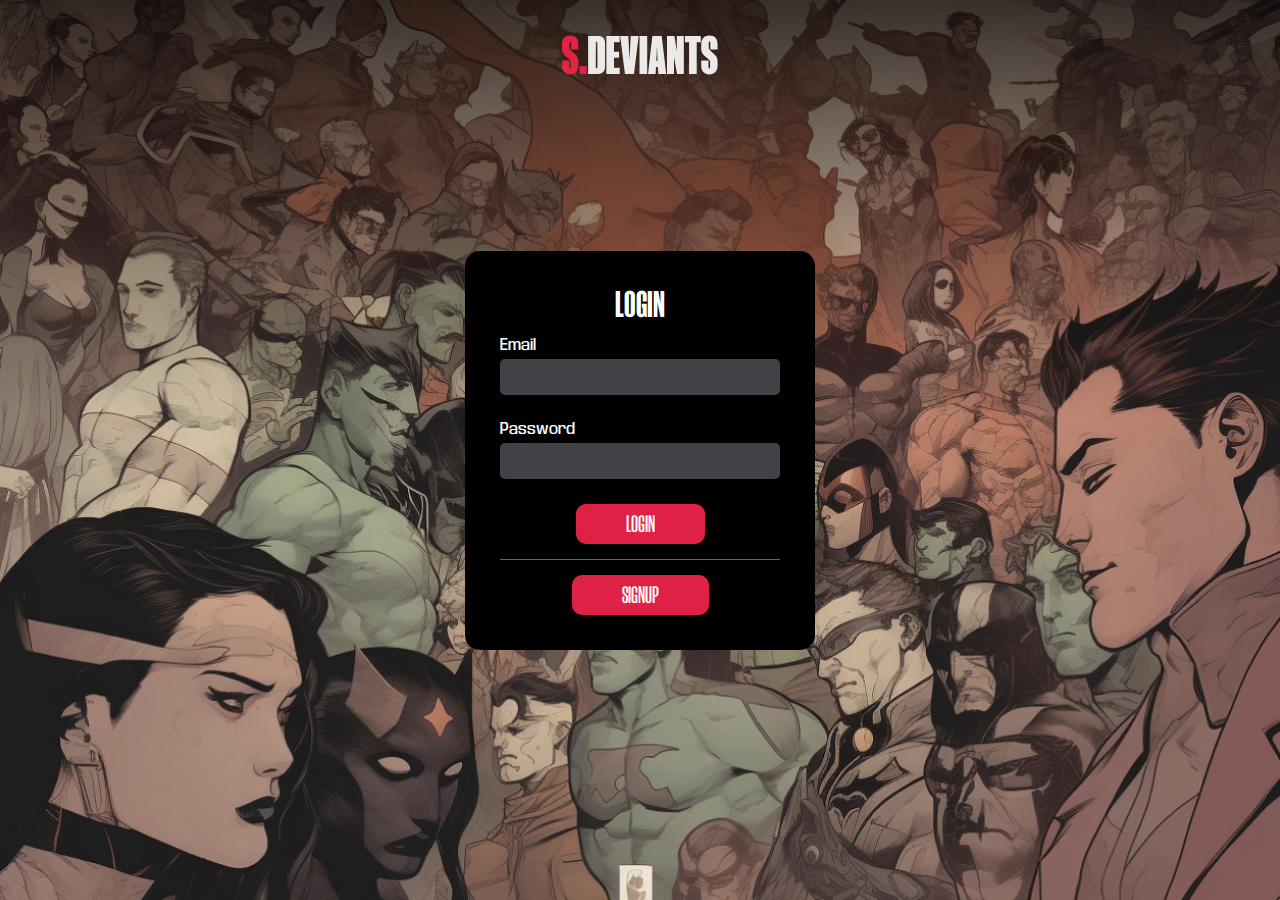
<file: login.html>
<!DOCTYPE html>
<html lang="en">
  <head>
    <meta charset="UTF-8" />
    <meta http-equiv="X-UA-Compatible" content="IE=edge" />
    <meta name="viewport" content="width=device-width, initial-scale=1.0" />
    <title>S.DEVIANTS</title>
    <link rel="stylesheet" href="css/globals.css" />
    <link rel="stylesheet" href="css/login.css" />
  </head>
  <body>
    <main class="deviants-app">
      <section class="login">
        <img class="login-bg" src="assets/img/login-bg.png" alt="login" />
        <a href="index.html">
          <img class="login-logo" src="/assets/img/logo-1.svg" alt="logo" />
        </a>
        <div class="login-box">
          <h3 class="manuka">LOGIN</h3>
          <div class="form-box">
            <label for=""> Email </label>
            <input type="text" type="email" />
          </div>
          <div class="form-box">
            <label for=""> Password </label>
            <input type="text" type="password" />
          </div>
          <button class="manuka">LOGIN</button>
          <div class="divider"></div>
          <button class="manuka">SIGNUP</button>
        </div>
      </section>
    </main>
  </body>
</html>
</file>
<file: css/globals.css>
@font-face {
  font-family: TestManuka;
  src: url(/assets/fonts/TestManuka/TestManuka-Medium.otf) format("opentype");
  font-weight: 600;
  font-display: block;
}
@font-face {
  font-family: TestManuka;
  src: url(/assets/fonts/TestManuka/TestManuka-Bold.otf) format("opentype");
  font-weight: 700;
  font-display: block;
}
@font-face {
  font-family: TestManuka;
  src: url(/assets/fonts/TestManuka/TestManuka-Black.otf) format("opentype");
  font-weight: 800;
  font-display: block;
}
@font-face {
  font-family: BaseNeue;
  src: url(/assets/fonts/BaseNeue/BaseNeueTrial-Medium.otf) format("opentype");
  font-weight: 500;
  font-display: block;
}
@font-face {
  font-family: BaseNeue;
  src: url(/assets/fonts/BaseNeue/BaseNeueTrial-Medium.otf) format("opentype");
  font-weight: 600;
  font-display: block;
}
@font-face {
  font-family: BaseNeue;
  src: url(/assets/fonts/BaseNeue/BaseNeueTrial-Bold.otf) format("opentype");
  font-weight: 700;
  font-display: block;
}
* {
  margin: 0;
  padding: 0;
  box-sizing: border-box;
  font-family: BaseNeue;
}
.manuka {
  font-family: TestManuka;
}
.neue {
  font-family: BaseNeue;
}
:root {
  font-size: 10px;
}

.material-symbols-outlined {
  font-variation-settings: "FILL" 0, "wght" 400, "GRAD" 0, "opsz" 48;
}

html,
body {
  width: 100%;
  max-width: 100%;
}
.deviants-app {
  width: 100%;
}
section {
  position: relative;
  z-index: 10;
}
a {
  text-decoration: none;
}
.box {
  width: 100%;
  max-width: 1500px;
  padding: 0 5rem;
  margin: 0 auto;
}
header {
  width: 100%;
  display: grid;
  grid-template-columns: 250px 1fr;
  grid-template-rows: auto;
  grid-gap: 1.5rem;
  z-index: 1000;
}
.header-left {
  width: 100%;
}
.header-left a img {
  width: max-content;
  height: 4rem;
  object-fit: contain;
}
.header-right {
  width: 100%;
  display: flex;
  align-items: center;
  justify-content: space-between;
}
.header-right-left {
  width: 50%;
  display: flex;
  align-items: center;
  justify-content: space-between;
}
.header-right-left a,
.header-mob a:nth-child(1),
.header-mob a:nth-child(2),
.header-mob a:nth-child(3) {
  display: flex;
  align-items: flex-end;
  font-size: 3.25rem;
  color: #9d9d9d;
  transition: 0.35s;
}
.header-right-left a img,
.header-mob a img {
  width: 3.25rem;
  margin: 0 1rem 0 0;
  transition: 0.35s;
}
.header-right-left a:hover,
.header-mob a:hover {
  color: #fff;
}
.header-right-right a {
  font-size: 1.1rem;
  text-align: right;
  color: #9d9d9d;
  display: flex;
  transition: 0.35s;
}
.header-right-right a:hover {
  color: #fff;
}
.header-mob a:nth-child(4) {
  font-size: 1.85rem;
  color: #9d9d9d;
  transition: 0.35s;
}
.header-mob a:nth-child(4):hover {
  color: #fff;
}
.header-mob-icon {
  display: none;
}
.header-mob {
  width: 100%;
  position: absolute;
  bottom: 0;
  left: 0;
  transform: translate(0, 100%);
  display: none;
  padding: 2rem;
  background-color: rgba(11, 10, 10, 0.85);
  flex-direction: column;
  align-items: flex-start;
  justify-content: flex-start;
}
.header-close-icon.header-mob-icon {
  display: none;
}
.header-mob > a:not(:last-child) {
  margin: 0 0 2.5rem 0;
}

.header-fixed {
  padding: 1.5rem 3.5rem;
  width: 100%;
  position: fixed;
  top: 0;
  background-color: rgba(11, 10, 10, 0.85);
  z-index: 1000;
  backdrop-filter: blur(10px);
}
.header-fixed header {
  max-width: 1250px;
  margin: 0 auto;
}
@media screen and (max-width: 1000px) {
  .home-main-bg {
    display: none;
  }
  .box {
    padding: 0;
  }
  .home-main {
    padding: 0;
  }
  header {
    grid-template-columns: 200px 1fr;
  }
  .header-right-left {
    width: 60%;
  }
}
@media screen and (max-width: 750px) {
  .header-fixed {
    padding: 0;
  }
  .header-right {
    display: none;
  }
  header {
    position: fixed;
    top: 0;
    z-index: 1000;
    padding: 2rem 2rem;
    background-color: rgba(11, 10, 10, 0.85);
  }
  .header-left {
    position: absolute;
    top: 50%;
    left: 50%;
    transform: translate(-50%, -50%);
    width: max-content;
  }
  .header-left a img {
    height: 3.5rem;
  }
  .header-mob-icon span {
    font-size: 3rem;
    color: #fff;
  }
  .hmc-content img {
    min-height: 60rem;
  }
  .header-mob-icon {
    display: flex;
  }
}
</file>
<file: css/login.css>
.login {
  width: 100%;
  height: 100vh;
  position: relative;
  padding: 0 2rem;
  display: flex;
  align-items: center;
  justify-content: center;
}
.login-bg {
  width: 100%;
  height: 100%;
  position: absolute;
  top: 0;
  left: 0;
  object-fit: cover;
  z-index: 10;
}
.login-logo {
  width: max-content;
  height: 4rem;
  position: absolute;
  top: 3.5rem;
  left: 50%;
  transform: translate(-50%, 0);
  z-index: 11;
}
.login-box {
  width: max-content;
  height: max-content;
  padding: 3.5rem;
  z-index: 12;
  background-color: #000000;
  border-radius: 1.5rem;
  display: flex;
  flex-direction: column;
  align-items: center;
  justify-content: center;
  min-width: 350px;
}
.login-box h3 {
  font-size: 3.5rem;
  color: #fff;
  margin: 0 0 1.5rem 0;
}
.form-box {
  width: 100%;
  display: flex;
  flex-direction: column;
  align-items: flex-start;
  justify-content: flex-start;
  margin: 0 0 2.5rem 0;
}
.form-box label {
  font-size: 1.5rem;
  color: #fff;
  margin: 0 0 0.5rem 0;
}
.form-box input {
  width: 100%;
  padding: 1rem 1.5rem;
  border-radius: 0.5rem;
  outline: 0;
  border: 0;
  background-color: #404248;
  color: #fff;
}
.login-box button {
  font-size: 2.25rem;
  color: #fff;
  background-color: #de2144;
  outline: 0;
  border: 0;
  padding: 0.85rem 5rem;
  border-radius: 1rem;
  cursor: pointer;
  transition: 0.35s;
}
.login-box button:hover {
  opacity: 0.85;
}
.divider {
  width: 100%;
  height: 1px;
  margin: 1.5rem 0;
  background-color: #656565;
}
@media screen and (max-width: 750px) {
  .login-box {
    min-width: 100%;
    padding: 2rem;
  }
}
</file>
